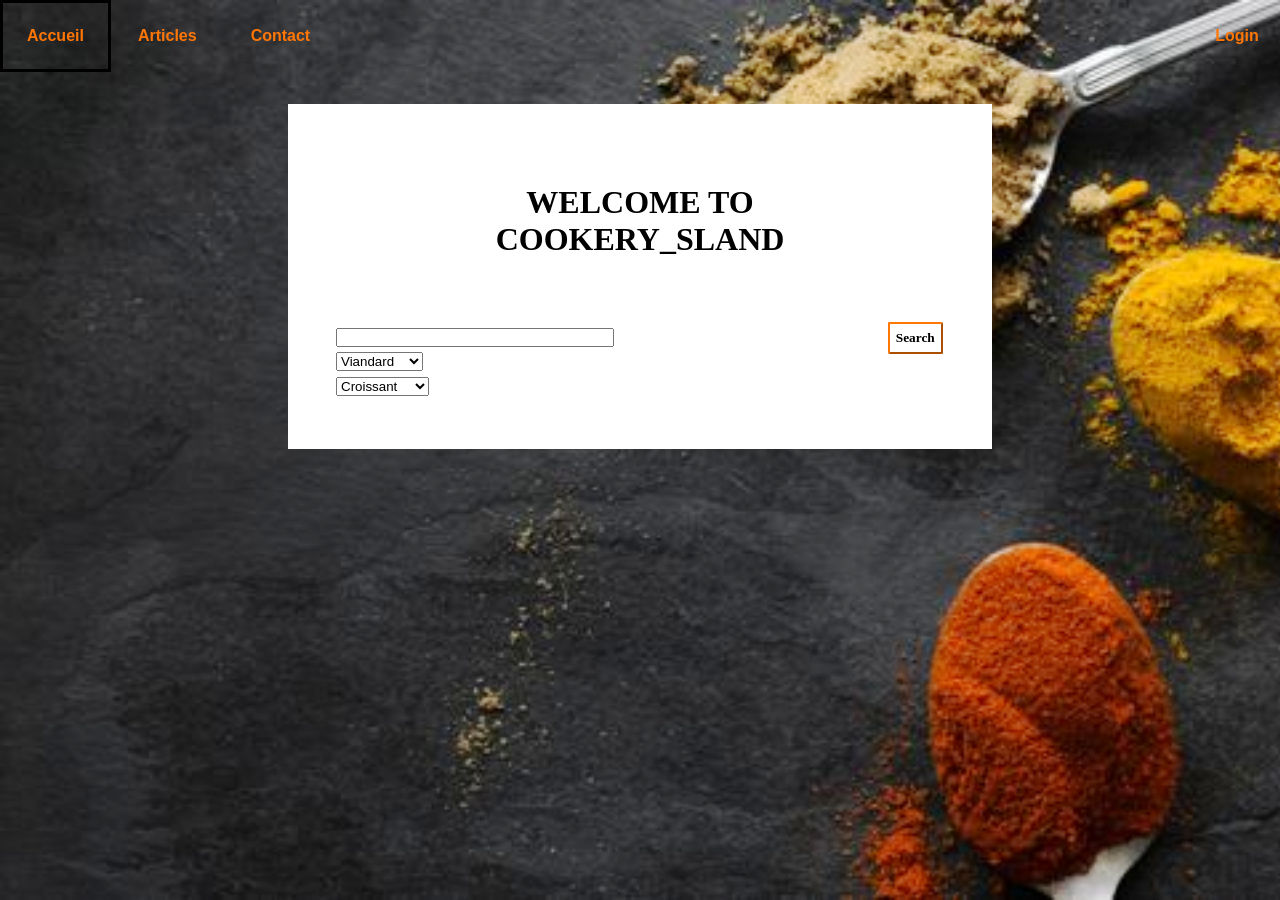
<file: index.html>
<!DOCTYPE html>
<html lang="en">
<head>
    <meta charset="UTF-8">
    <meta http-equiv="X-UA-Compatible" content="IE=edge">
    <meta name="viewport" content="width=device-width, initial-scale=1.0">
    <link rel="stylesheet" href="./style.css">
    <script defer src="./script.js"></script>

    <title>Accueil</title>
</head>
<body>
    <header>
        <nav id="NavigationBar">
            <div id="HamburgerMenu">
                <!-- We are swapping between the Hamburger button and the UnorderedList responsively -->
                <button id="HamburgerButton" class="navigational"><img src="./cache/icons_Hamburger.png" onclick="ToggleHamburger()"></button>
                <ul id="HamLinks" class="Collapsed">   
                    <li class="navigational selected"><a href="./index.html">Accueil</a></li>
                    <li class="navigational"><a href="./articles.html">Articles</a></li>
                    <li class="navigational"><a href="./contact.html">Contact</a></li>
                </ul>
            </div>
            <a id="Login" class="navigational" href="./login.html">Login</a>
        </nav>
    </header>

    <section id="Entrance" class="ContentBoxes">
        <h1>Welcome to Cookery_Sland</h1>
        <form id="SearchForm" action="articles.html?exemples=value">
            <div id="Entries">
                <input type="text" id="SearchEntry" name="SearchEntry" size="20" required>

                <div id="Options">
                    <select name="Category" id="Category">
                        <option value="Viandard">Viandard</option>
                        <option value="Végétarien">Végétarien</option>
                    </select>
        
                    <select name="Order" id="Order">
                        <option value="Croissant">Croissant</option>
                        <option value="Décroissant">Décroissant</option>
                    </select>
                </div>
            </div>

            <button>Search</button>
        </form>
    </section>
    
</body>
</html>
</file>
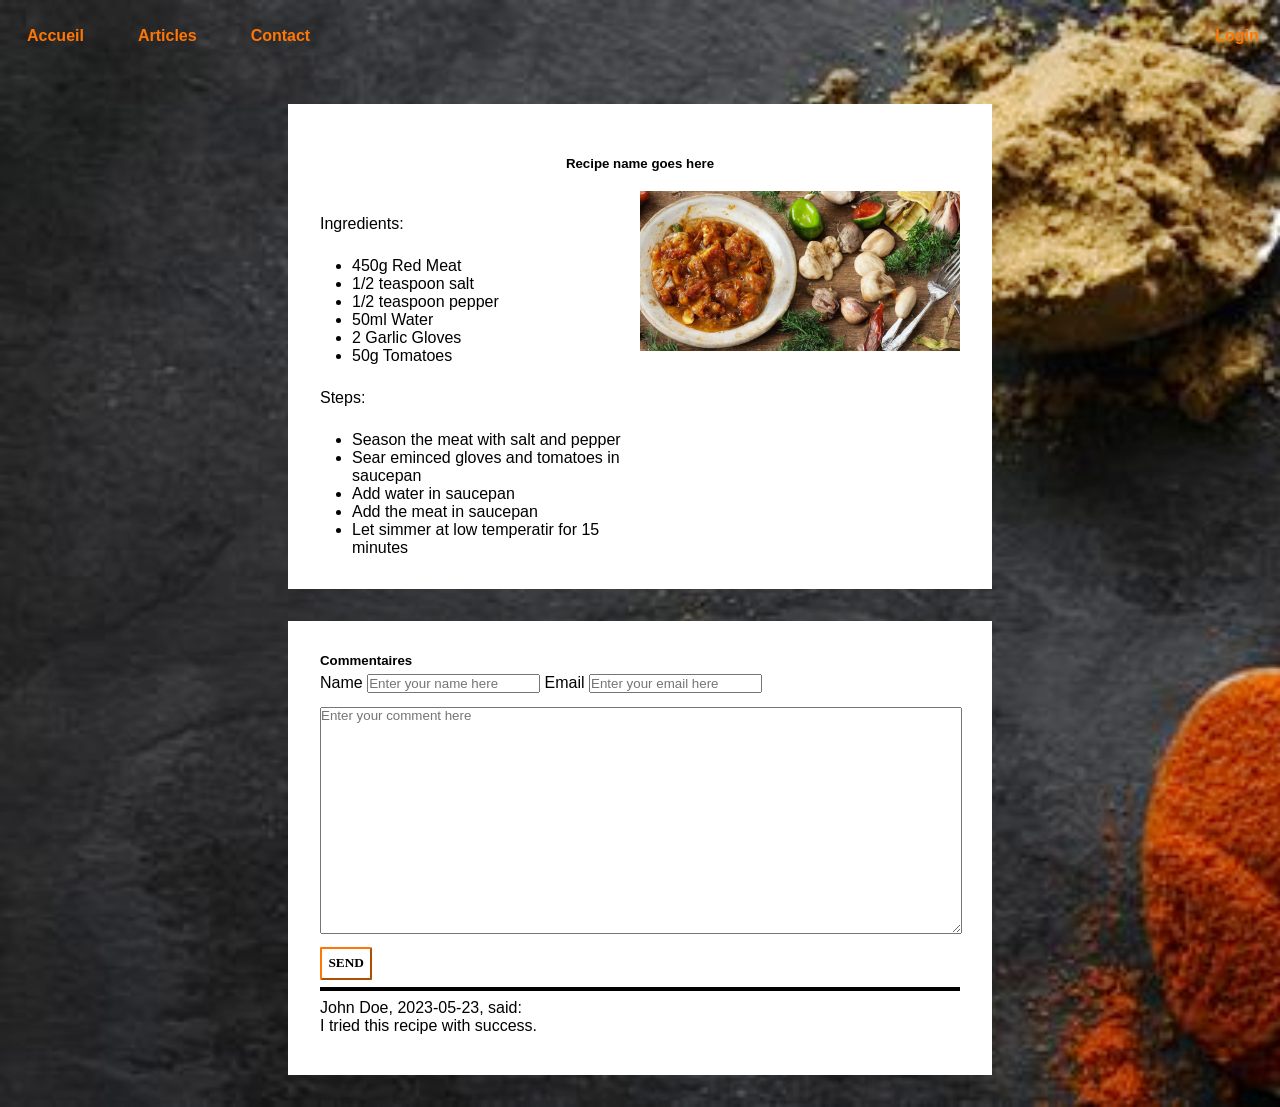
<file: article-individual.html>
<!DOCTYPE html>
<html lang="en">
<head>
    <meta charset="UTF-8">
    <meta http-equiv="X-UA-Compatible" content="IE=edge">
    <meta name="viewport" content="width=device-width, initial-scale=1.0">
    <link rel="stylesheet" href="./style.css">
    <script defer src="./script.js"></script>

    <title>Recipe #1</title>
</head>
<body>
    <header>
        <nav id="NavigationBar">
            <div id="HamburgerMenu">
                <!-- We are swapping between the Hamburger button and the UnorderedList responsively -->
                <button id="HamburgerButton" class="navigational"><img src="./cache/icons_Hamburger.png" onclick="ToggleHamburger()"></button>
                <ul id="HamLinks" class="Collapsed">   
                    <li class="navigational"><a href="./index.html">Accueil</a></li>
                    <li class="navigational"><a href="./articles.html">Articles</a></li>
                    <li class="navigational"><a href="./contact.html">Contact</a></li>
                </ul>
            </div>
            <a id="Login" class="navigational" href="./login.html">Login</a>
        </nav>
    </header>

    <section id="ArticleBox" class="ContentBoxes">
        <h5>Recipe name goes here</h5>

        <img id="ImagePreview" src="./cache/recipe1.jpeg">

        <div id="Instructions">
            <div id="Ingredients">
                <legend>Ingredients:</legend>
                <ul>
                    <li>450g Red Meat</li>
                    <li>1/2 teaspoon salt</li>
                    <li>1/2 teaspoon pepper</li>
                    <li>50ml Water</li>
                    <li>2 Garlic Gloves</li>
                    <li>50g Tomatoes</li>
                </ul>
            </div>
    
            <div id="Steps">
                <legend>Steps:</legend>
                <ul>
                    <li>Season the meat with salt and pepper</li>
                    <li>Sear eminced gloves and tomatoes in saucepan</li>
                    <li>Add water in saucepan</li>
                    <li>Add the meat in saucepan</li>
                    <li>Let simmer at low temperatir for 15 minutes</li>
                </ul>
            </div>
        </div>
    </section>

    <section id="CommentBox" class="ContentBoxes">
        <h5>Commentaires</h5>

        <form id="SendCommentForm">
            <label for="Name">Name</label>
            <input type="text" id="Name" name="Name" size="20" placeholder="Enter your name here" required>

            <label for="Email">Email</label>
            <input type="email" id="Email" name="Email" size="20" placeholder="Enter your email here" required>

            <textarea name="CommentBody" id="CommentBody" cols="45" rows="15" placeholder="Enter your comment here"></textarea>

            <button>SEND</button>
        </form>
        
        <hr>

        <div class="Comment">
            <span>John Doe, 2023-05-23, said:</span>
            <p>I tried this recipe with success.</p>
        </div>
    </section>
    
</body>
</html>
</file>
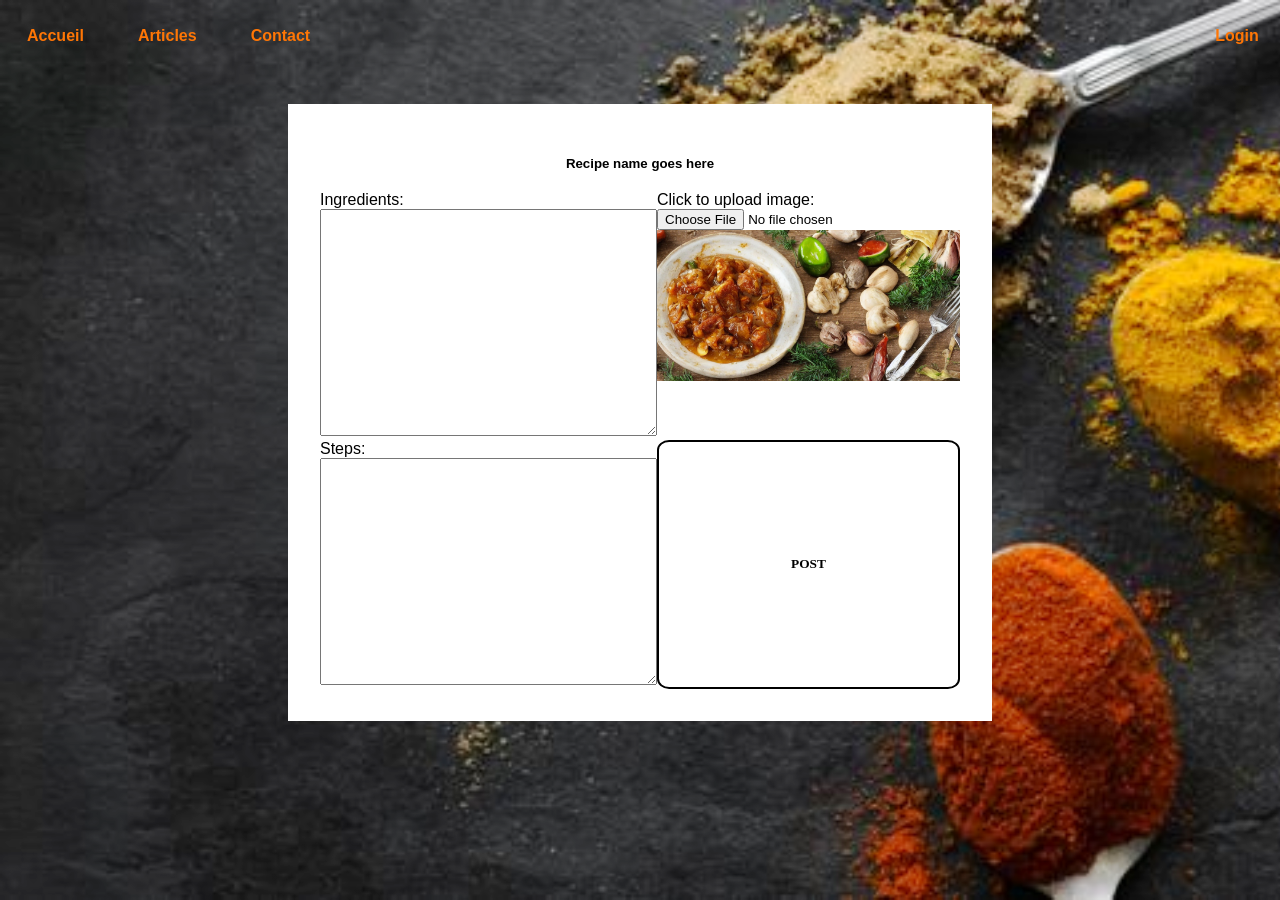
<file: article-post.html>
<!DOCTYPE html>
<html lang="en">
<head>
    <meta charset="UTF-8">
    <meta http-equiv="X-UA-Compatible" content="IE=edge">
    <meta name="viewport" content="width=device-width, initial-scale=1.0">
    <link rel="stylesheet" href="./style.css">
    <script defer src="./script.js"></script>

    <title>Redactor View</title>
</head>
<body>
    <header>
        <nav id="NavigationBar">
            <div id="HamburgerMenu">
                <!-- We are swapping between the Hamburger button and the UnorderedList responsively -->
                <button id="HamburgerButton" class="navigational"><img src="./cache/icons_Hamburger.png" onclick="ToggleHamburger()"></button>
                <ul id="HamLinks" class="Collapsed">   
                    <li class="navigational"><a href="./index.html">Accueil</a></li>
                    <li class="navigational"><a href="./articles.html">Articles</a></li>
                    <li class="navigational"><a href="./contact.html">Contact</a></li>
                </ul>
            </div>
            <a id="Login" class="navigational" href="./login.html">Login</a>
        </nav>
    </header>

    <section id="ArticleBox" class="ContentBoxes">
        <h5>Recipe name goes here</h5>

        <div id="InstructionsRedact">
            <form onsubmit="">
                <div>
                    <legend>Ingredients:</legend>
                    <textarea name="IngredientsList" id="IngredientsList" cols="40" rows="15"></textarea>
                </div>

                <div id="ImagePreviewRedact">
                    <legend>Click to upload image:</legend>
                    <input type="file" id="Image" name="Image" accept="image/png, image/jpeg">
                    <img src="./cache/recipe1.jpeg">
                </div>


                <div>
                    <legend>Steps:</legend>
                    <textarea name="StepsList" id="StepsList" cols="40" rows="15"></textarea>
                </div>

                <button id="PostButton">POST</button>

            </form>
        </div>
    </section>
</body>
</html>
</file>
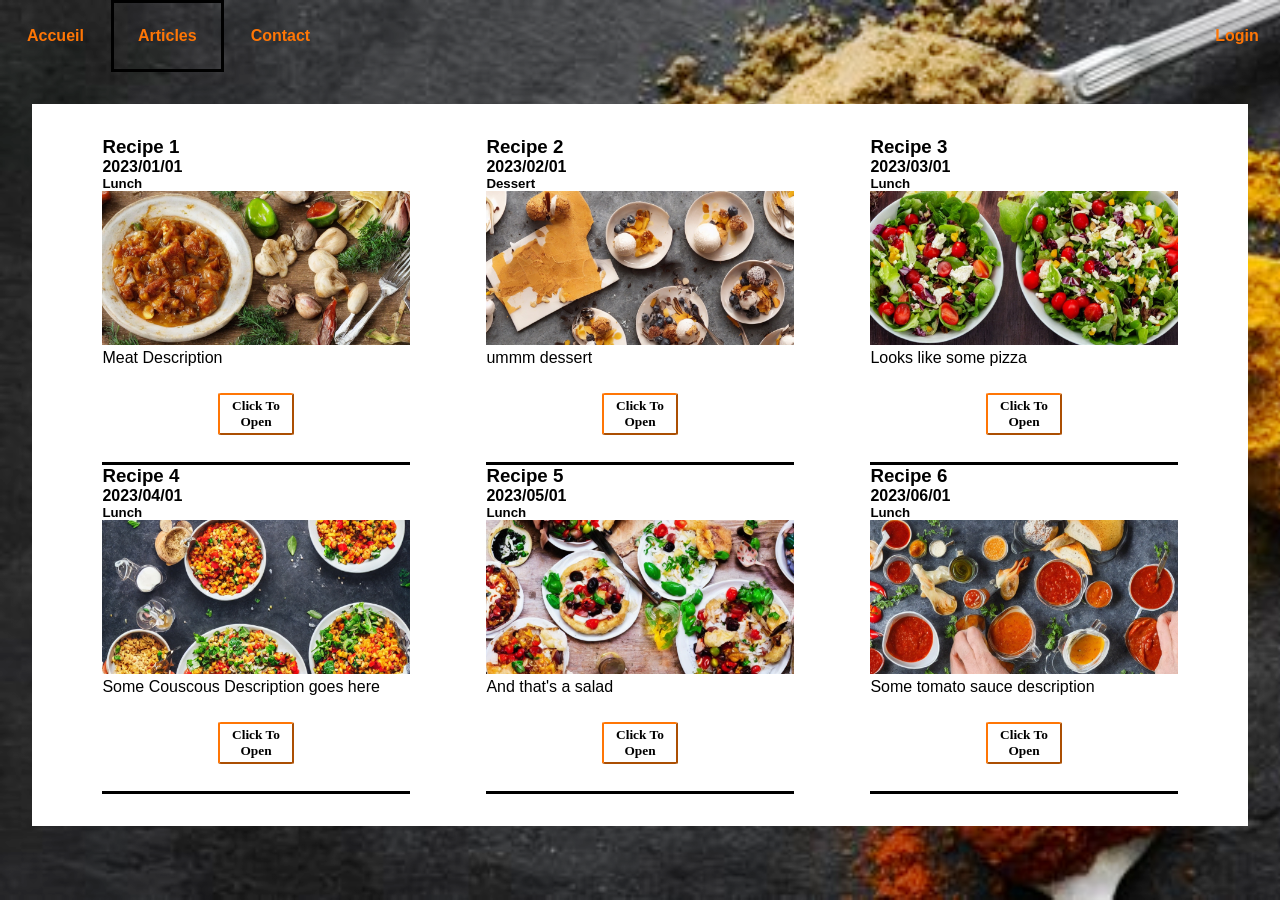
<file: articles-generator.html>
<!DOCTYPE html>
<html lang="en">
<head>
    <meta charset="UTF-8">
    <meta http-equiv="X-UA-Compatible" content="IE=edge">
    <meta name="viewport" content="width=device-width, initial-scale=1.0">
    <link rel="stylesheet" href="./style.css">
    <script defer src="./script.js"></script>

    <title>Articles</title>
</head>
<body>
    <header>
        <nav id="NavigationBar">
            <div id="HamburgerMenu">
                <!-- We are swapping between the Hamburger button and the UnorderedList responsively -->
                <button id="HamburgerButton" class="navigational"><img src="./cache/icons_Hamburger.png" onclick="ToggleHamburger()"></button>
                <ul id="HamLinks" class="Collapsed">   
                    <li class="navigational"><a href="./index.html">Accueil</a></li>
                    <li class="navigational selected"><a href="./articles.html">Articles</a></li>
                    <li class="navigational"><a href="./contact.html">Contact</a></li>
                </ul>
            </div>
            <a id="Login" class="navigational" href="./login.html">Login</a>
        </nav>
    </header>

    <!-- This is interesting: we could define in HTML a structure
        and clone it as many times we need it
        nevermind 'slots', just insert the data from Javascript when you generate an article
    -->
    
<!--
    <template id="Cooking-Article">
        <article>
            <h3>Recipe 1</h3>
            <h4>Date goes here</h4>
            <h5>Category</h5>
            <a href="./article-individual.html">
                <img src="./cache/recipe1.jpeg" alt="Picture Of Recipe 1">
            </a>
            <span>Description goes here</span>
            <button>Click To Open</button>
        </article>
    </template>
    
    <script>
        let template = document.getElementById("Cooking-Article");
        console.log(template);
        let templateContent = template.content;
        console.log(templateContent);
        document.body.appendChild(templateContent.cloneNode(true));
    </script>
-->
    
    <section id="ArticlesBox" class="ContentBoxes">
        
        <div id="TheArticles">
            <!-- <article>
                <h3>Recipe 1</h3>
                <h4>Date goes here</h4>
                <h5>Category</h5>
                <a href="./article-individual.html">
                    <img src="./cache/recipe1.jpeg" alt="Picture Of Recipe 1">
                </a>
                <span>Description goes here</span>
                <button>Click To Open</button>
            </article> -->
        </div>

        <!-- <button id="LoadMoreButton" onclick="LoadMore()">LOAD MORE<br>...</button> -->

    </section>

    <script defer>

        let FakeArticleData = [
            {
                Title : "Recipe 1",
                Date : "2023/01/01",
                Category : "Lunch",
                ImageLink : "./cache/recipe1.jpeg",
                Link : "./article-individual.html",
                Description : "Meat Description"
            },
            {
                Title : "Recipe 2",
                Date : "2023/02/01",
                Category : "Dessert",
                ImageLink : "./cache/recipe2.jpeg",
                Link : "./article-individual.html",
                Description : "ummm dessert"
            },
            {
                Title : "Recipe 3",
                Date : "2023/03/01",
                Category : "Lunch",
                ImageLink : "./cache/recipe3.jpeg",
                Link : "./article-individual.html",
                Description : "Looks like some pizza"
            },
            {
                Title : "Recipe 4",
                Date : "2023/04/01",
                Category : "Lunch",
                ImageLink : "./cache/recipe4.jpeg",
                Link : "./article-individual.html",
                Description : "Some Couscous Description goes here"
            },
            {
                Title : "Recipe 5",
                Date : "2023/05/01",
                Category : "Lunch",
                ImageLink : "./cache/recipe5.jpeg",
                Link : "./article-individual.html",
                Description : "And that's a salad"
            },
            {
                Title : "Recipe 6",
                Date : "2023/06/01",
                Category : "Lunch",
                ImageLink : "./cache/recipe6.jpeg",
                Link : "./article-individual.html",
                Description : "Some tomato sauce description"
            }
        ];


        function GenerateArticles(ArticlesData)
        {
            let ArticlesBox = document.getElementById("TheArticles");

            // for (let Index = 1; Index <= ArticlesData.length; Index++) {
            ArticlesData.forEach((Each, Index) => {

                let NewArticle = document.createElement("article");
                NewArticle.id = `recipe${Index + 1}`;

                let Title = document.createElement("h3");
                Title.innerHTML = Each.Title;

                let Date = document.createElement("h4");
                Date.innerHTML = Each.Date;

                let Category = document.createElement("h5");
                Category.innerHTML = Each.Category;

                let Anchor = document.createElement("a");
                Anchor.href = Each.Link;

                let Image = document.createElement("img");
                Image.src= Each.ImageLink;
                Image.alt=`Picture Of ${Each.Title}`;
                
                Anchor.append(Image);

                let Description = document.createElement("span");
                Description.innerHTML = Each.Description;

                let Button = document.createElement("button");
                Button.innerHTML = "Click To Open";

                NewArticle.append(Title, Date, Category, Anchor, Description, Button);

                // ArticlesBox.append(NewArticle);
                // ArticlesBox.insertAdjacentElement("beforeend", NewArticle);
                ArticlesBox.appendChild(NewArticle);
            });
        }

        GenerateArticles(FakeArticleData);



        let LoadMore = function (){
            //in this example we'll simply pretend to fetch results
            //and claims everything has been loaded
            //also kill the button

            let LoadMoreButton = document.getElementById("LoadMoreButton");

            LoadMoreButton.removeEventListener('click', LoadMore);

            LoadMoreButton.innerHTML = "Fetching<br>...";

            setTimeout(()=>{
                LoadMoreButton.innerHTML = "All articles has been loaded";
            }, "2000");
        }
    </script>
</body>
</html>
</file>
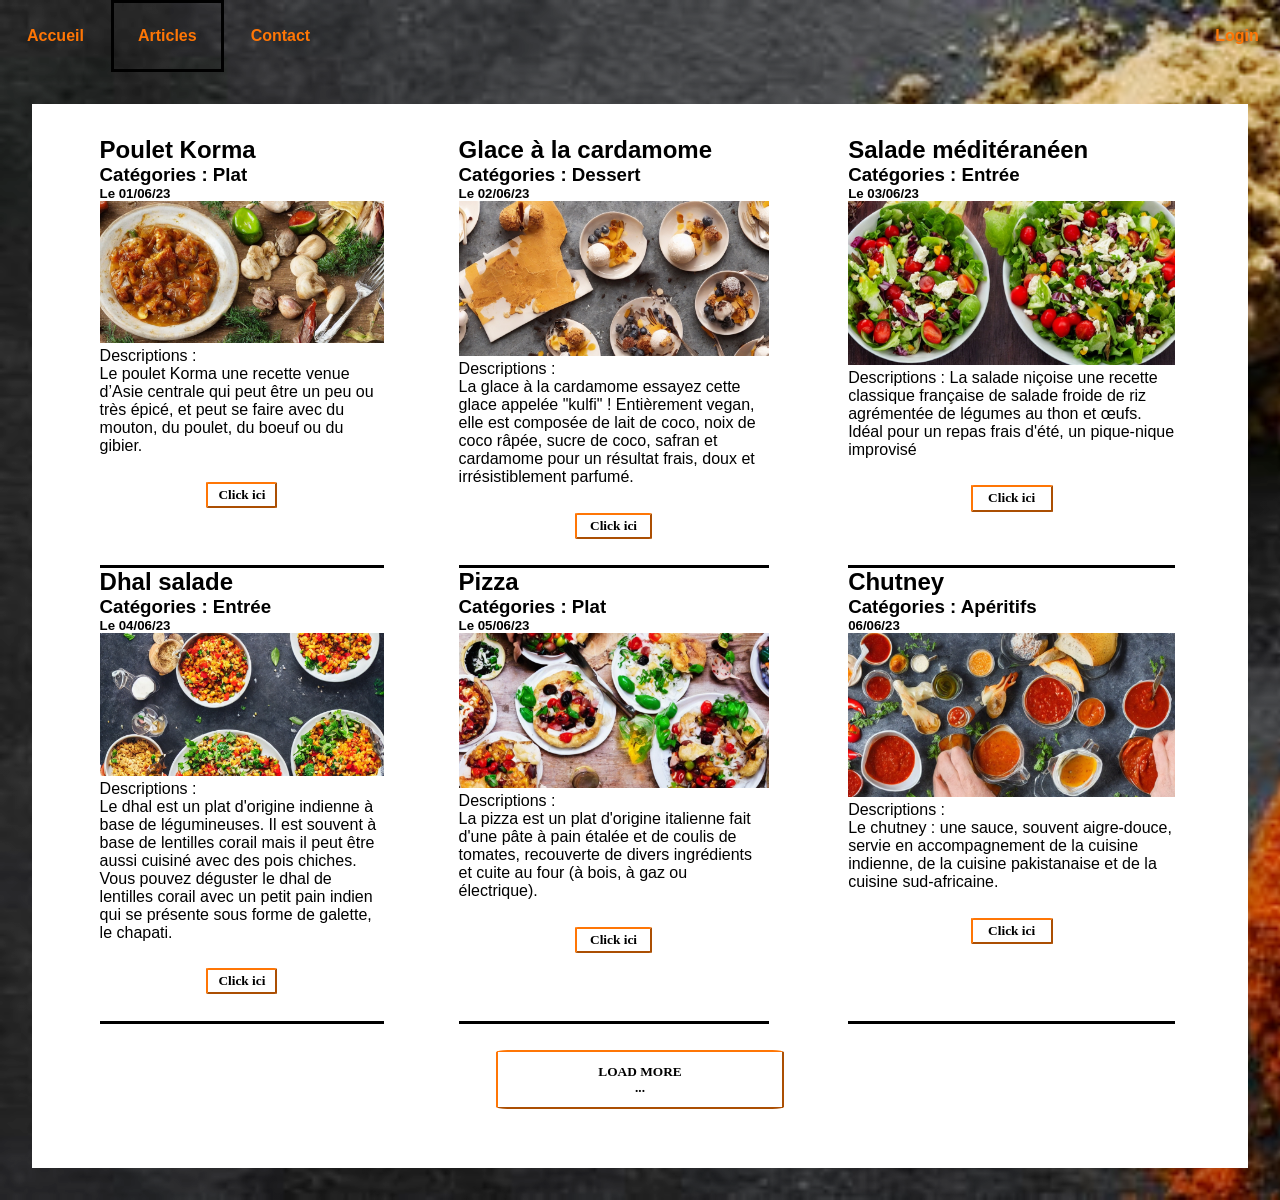
<file: articles.html>
<!DOCTYPE html>
<html lang="en">
<head>
    <meta charset="UTF-8">
    <meta http-equiv="X-UA-Compatible" content="IE=edge">
    <meta name="viewport" content="width=device-width, initial-scale=1.0">
    <link rel="stylesheet" href="./style.css">
    <script defer src="./script.js"></script>

    <title>Articles</title>
</head>
<body>
    <header>
        <nav id="NavigationBar">
            <div id="HamburgerMenu">
                <!-- We are swapping between the Hamburger button and the UnorderedList responsively -->
                <button id="HamburgerButton" class="navigational"><img src="./cache/icons_Hamburger.png" onclick="ToggleHamburger()"></button>
                <ul id="HamLinks" class="Collapsed">   
                    <li class="navigational"><a href="./index.html">Accueil</a></li>
                    <li class="navigational selected"><a href="./articles.html">Articles</a></li>
                    <li class="navigational"><a href="./contact.html">Contact</a></li>
                </ul>
            </div>
            <a id="Login" class="navigational" href="./login.html">Login</a>
        </nav>
    </header>
    
    <section id="ArticlesBox" class="ContentBoxes">
        
        <div id="TheArticles">
            <article>
                <h2>Poulet Korma </h2>
                <h3>Catégories : Plat</h3>
                <h5>Le 01/06/23 </h5>
                <a href="./article-individual.html">
                    <img src="./cache/recipe1.jpeg" alt="Picture Of Recipe">
                </a>
                <span>Descriptions :
                <br>Le poulet Korma une recette venue d’Asie centrale qui 
                peut être un peu ou très épicé, et peut se faire avec du mouton,
                du poulet, du boeuf ou du gibier.
                </span>
                <button>Click ici</button>
            </article>
    
            <article>
               
                <h2>Glace à la cardamome </h2>
                <h3>Catégories : Dessert</h3>
                <h5>Le 02/06/23 </h5>
                <a href="./article-individual.html">
                    <img src="./cache/recipe2.jpeg" alt="Picture Of Recipe">
                </a>
                <span>Descriptions :
                <br>La glace à la cardamome essayez cette glace appelée "kulfi" ! Entièrement vegan, elle est composée de lait de coco, noix de coco râpée, 
                sucre de coco, safran et cardamome pour un résultat frais, doux et irrésistiblement parfumé.
                </span>
                <button>Click ici</button>
            </article>
    
            <article>
                <h2>Salade méditéranéen </h2>
                <h3>Catégories : Entrée</h3>
                <h5>Le 03/06/23 </h5>
                <a href="./article-individual.html">
                    <img src="./cache/recipe3.jpeg" alt="Picture Of Recipe">
                </a>
                <span>Descriptions :
                La salade niçoise une recette classique française de salade froide
                de riz agrémentée de légumes au thon et œufs. Idéal pour un repas frais d'été,
                un pique-nique improvisé 
                </span>
                <button>Click ici</button>
            </article>
    
            <article>
                <h2>Dhal salade </h2> 
                <h3>Catégories : Entrée</h3>
                <h5>Le 04/06/23 </h5>
                <a href="./article-individual.html">
                    <img src="./cache/recipe4.jpeg" alt="Picture Of Recipe">
                </a>
                <span>Descriptions :
                <br>
                Le dhal est un plat d'origine indienne à base de légumineuses.
                Il est souvent à base de lentilles corail mais
                il peut être aussi cuisiné avec des pois chiches.
                Vous pouvez déguster le dhal de lentilles corail avec un petit pain indien
                qui se présente sous forme de galette, le chapati.
                </span>
                <button>Click ici</button>
            </article>
    
            <article> 
                <h2>Pizza </h2>
                <h3>Catégories : Plat</h3>
                <h5>Le 05/06/23 </h5>
                <a href="./article-individual.html">
                    <img src="./cache/recipe5.jpeg" alt="Picture Of Recipe">
                </a>
                <span>Descriptions :
                <br>La pizza est un plat d'origine italienne fait d'une pâte à pain étalée et de coulis de tomates,
                recouverte de divers ingrédients et cuite au four (à bois, à gaz ou électrique).
                </span>
                <button>Click ici</button>
            </article>
    
            <article>
                <h2>Chutney </h2>
                <h3>Catégories : Apéritifs</h3>
                <h5>06/06/23 </h5>
                <a href="./article-individual.html">
                    <img src="./cache/recipe6.jpeg" alt="Picture Of Recipe">
                </a>
                <span>Descriptions :
                <br>Le chutney : une sauce, souvent aigre-douce, servie en accompagnement
                de la cuisine indienne, de la cuisine pakistanaise et de la cuisine sud-africaine.
                </span>
                <button>Click ici</button>
            </article>
        </div>

        <button id="LoadMoreButton" onclick="LoadMore()">LOAD MORE<br>...</button>

    </section>

    <script defer>
        let LoadMore = function (){
            //in this example we'll simply pretend to fetch results
            //and claims everything has been loaded
            //also kill the button


            let LoadMoreButton = document.getElementById("LoadMoreButton");

            LoadMoreButton.removeEventListener('click', LoadMore);

            LoadMoreButton.innerHTML = "Fetching<br>...";

            setTimeout(()=>{
                LoadMoreButton.innerHTML = "All articles has been loaded";
            }, "2000");
        }

        let AllButtons = document.querySelectorAll("article button");

        AllButtons.forEach((EachButton) => {
            EachButton.addEventListener("click", (Event)=>{
                console.log(EachButton.parentElement);

                const Forward = EachButton.parentElement.getElementsByTagName("a")[0].href;

                location.href = Forward;
            })
        });
    </script>
</body>
</html>
</file>
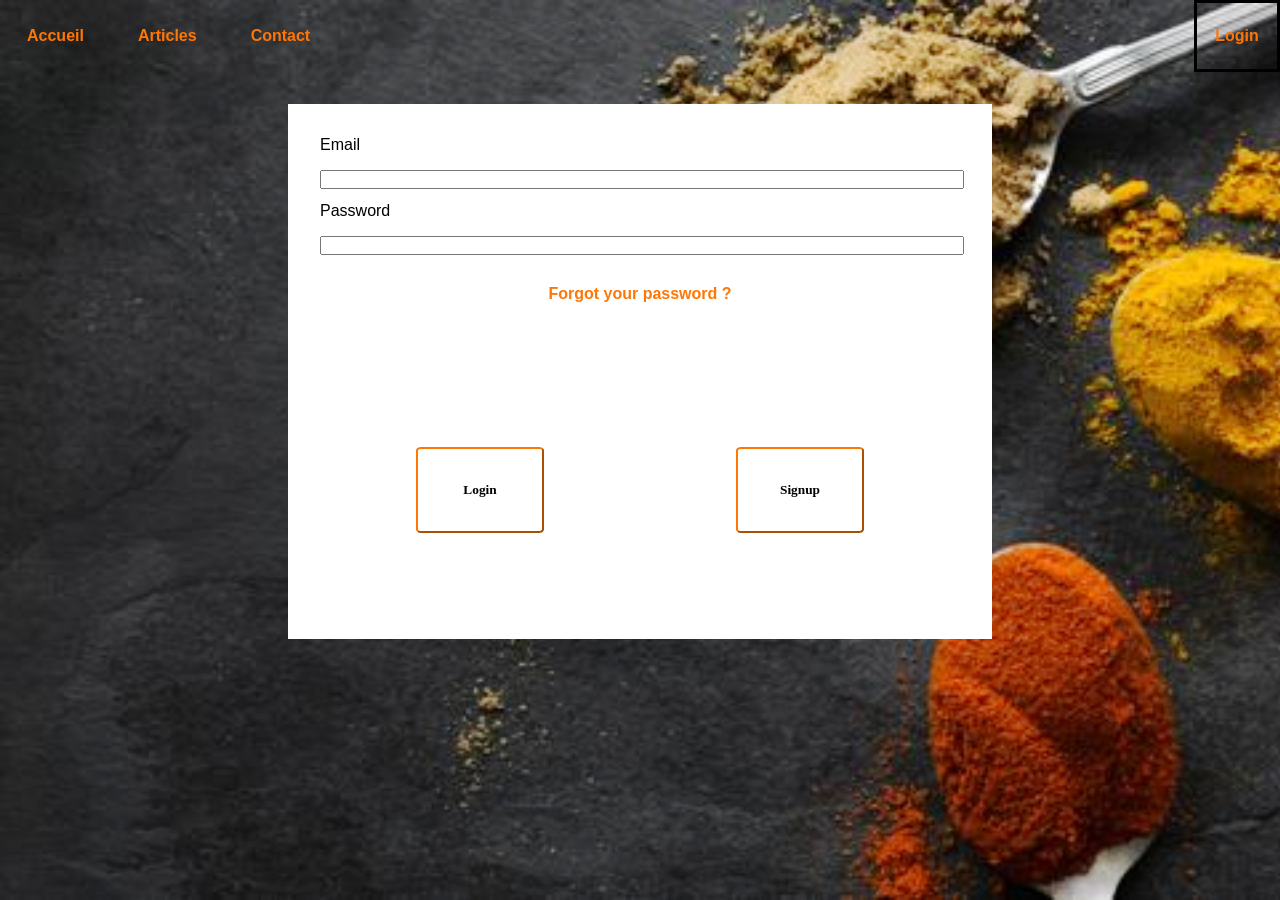
<file: login.html>
<!DOCTYPE html>
<html lang="en">
<head>
    <meta charset="UTF-8">
    <meta http-equiv="X-UA-Compatible" content="IE=edge">
    <meta name="viewport" content="width=device-width, initial-scale=1.0">
    <link rel="stylesheet" href="./style.css">
    <script defer src="./script.js"></script>

    <title>Login</title>
</head>
<body>
    <header>
        <nav id="NavigationBar">
            <div id="HamburgerMenu">
                <!-- We are swapping between the Hamburger button and the UnorderedList responsively -->
                <button id="HamburgerButton" class="navigational"><img src="./cache/icons_Hamburger.png" onclick="ToggleHamburger()"></button>
                <ul id="HamLinks" class="Collapsed">   
                    <li class="navigational"><a href="./index.html">Accueil</a></li>
                    <li class="navigational "><a href="./articles.html">Articles</a></li>
                    <li class="navigational"><a href="./contact.html">Contact</a></li>
                </ul>
            </div>
            <a id="Login" class="navigational selected" href="./login.html">Login</a>
        </nav>
    </header>

    <section id="LoginBox" class="ContentBoxes">
        <form action="#">
            <label for="Email">Email</label>
            <input type="email" name="Email" id="Email" size="90">

            <label for="Password">Password</label>
            <input type="password" name="Password" id="Password" size="90">

            <a>Forgot your password ?</a>

            <div id="TheButtons">
                <button>Login</button>
                <button>Signup</button>
            </div>
        </form>
    </section>
    
</body>
</html>
</file>
<file: style.css>
/* Default: */

* {
    font-family: 'roboto', sans-serif;
    padding: 0;
    margin: 0;
    /* box-sizing: border-box; */
    /* box-sizing: content-box; */
}

html {
    /* height: 100%; */
}

body{
    min-height: 100vh;

    /* background-image: linear-gradient(to right, rgba(255, 255, 255, 0.215) 100% 100%), url('./cache/Bakcrground2.jpg'); */
    /* background-size: 100% 300%; */
    /* background: linear-gradient(0.25turn, #c1bbb6, #fdc789, #f69d3c); */
    /* background: linear-gradient(to left, #fff4f4, #fadbdb 50%, #eee 75%, #ffdbdb 75%); */

    object-fit: fill;
    /* object-position: 50% 50%; */
    background-image: linear-gradient(to right, rgba(255, 255, 255, 0.215) 100% 100%), url('./cache/background3.jpeg');
    background-size: cover;
    background-blend-mode: overlay;
    background-repeat: no-repeat;
}

h1 {
    font-size: xx-large;
    text-transform: uppercase;
}

a {
    /* color: #ff0303; */
    color: #ff7605;
    font-weight: bold;
    text-decoration: none;
    justify-content: center;
}

a:hover {
    text-decoration: underline;
    justify-content: center;

    /* cursor: pointer; */
}

button {
    /* background: none;
    border: none; */
    background: transparent;
    border-radius: 4%; 
    border-color: rgb(255, 118, 5);
    color: rgb(0, 0, 0); 
    font-family: 'Vollkorn';
    font-weight: bold;

    padding: 1%;
}

button:hover {
    /* background: green; */
    text-decoration: underline;
    cursor: pointer;
}

section {
    border: 3px;
    background-color: white;
}

hr {
    border: black solid 2px;
}

footer {
    margin: 2em auto;
    width: 30%;
    color: aliceblue;
}




/* Navigation Bar: */

#NavigationBar {
    display: flex;
}

nav .navigational{
    display: inline-flex;
    padding: 1.5em;
    border: transparent solid 3px;
}

nav .navigational.selected {
    border: black solid 3px;
}

#HamburgerMenu {
    width: 94.5%;
}

#HamburgerButton {
    display: none;
}

#HamburgerButton img {
    width: 8%;
}

#HamLinks {
    display: flex;
    flex-direction: row;
}

#Login {
    width: 2.5%;
}

@media (max-width: 900px) {
    #HamburgerButton {
        display: flex;
    }

    nav .navigational{
        display: inline-flex;
        padding: 0.8em;
    }

    #HamLinks {
        flex-direction: column;
    }

    #HamLinks.Collapsed {
        display: none;
    }

    #HamLinks.Visible {
        display: flex;
    }
    
    #Login {
        height: 100%;
        width: 8.5%;
    }
}


/* Home: Search Form  */

#Entrance {
    display: block;
    /* margin: auto; */
    /* margin: auto auto 0% auto;; */
    width: 50%;
    /* background-image: linear-gradient(to bottom, rgba(204, 203, 202, 0.718), rgba(66, 65, 54, 0.579)); */
}

#Entrance h1 {
    padding: 1.5em 0;
    display: block;
    margin: auto;
    width: 70%;
    text-align: center;  
    border-radius: 10%;
    font-family: 'Pacifico', cursive;
}

@media (max-width: 900px) {
    #Entrance h1 {
        font-size: smaller;
        width: 105%;
    }
}

#Entrance form {
    display: block;
    margin: auto;
    /* width: 75%; */
    padding: 1em;
}

#Entries {
    width: 90%;
    display: inline-grid;
}

#Entries input {
    width: 50%;
}

#Options {
    width: 15%;
}

#Options select {
    display: block;
    margin-top: 0.4em;
    margin-bottom: 0.4em;
    margin-left: 0;
    margin-right: 0;
}

#Entrance form button {
    display: inline;
}

@media (max-width: 900px) {

    #Entrance form * {
        /* display: inline; */
        width: 90%;
        /* margin: 0 auto ; */
    }
}

/* Contact Page */

.ContactField {
    width: 75%;

    margin: 4em 2em;
}



/* Individual Article: main body */

#ArticleBox h5 {
    padding: 1.5em 0;
    display: block;
    margin: auto;
    width: 70%;
    text-align: center;
}

#ImagePreview {
    width: 50%;
    float: right;
}

#ImagePreview img {
    width: 100%;
}


#Instructions {
    width: 50%;
}

#Steps, #Ingredients {
    margin-right: 1em;
}

#Instructions li {
    margin-left: 2em;
}

#Instructions legend {
    margin-top: 1.5em;
    margin-bottom: 1.5em;
}

@media (max-width: 900px) {
    #ArticleBox img {
        width: 100%;
        display: block;
        float: none;
    }

    #Instructions {
       display: inline;
    }
}

/* Individual Article: Comments */

.ContentBoxes {
    width: 50%;
    margin: 2em auto;
    padding: 2em;

    display: block;
}

#CommentBox textarea {
    display: block;
}

#CommentBody {
    width: 100%;
}

#SendCommentForm * {
    margin-top: 0.5em;
    margin-bottom: 0.5em;
}

.Comment {
    margin-top: 0.5em;
    margin-bottom: 0.5em;

}

#PostButton {
    border: black solid 2px;
}


#InstructionsRedact form {
    display: grid;
    grid-template-columns: auto auto;
}

#ImagePreviewRedact {
    width: 100%;
    /* float: right; */
}

#ImagePreviewRedact img {
    width: 100%;
}


/* Login Page */

#LoginBox form {
    display: grid;
    justify-content: center;
}

#LoginBox form label, #LoginBox form input{
    /* margin-top: 1.5em; */
    margin-bottom: 1em;
}

#LoginBox input {
    display: block;
    width: 100%;
    margin: auto;
}

#LoginBox a {
    display: block;
    width: 30%;
    margin: auto;
    text-align: center;

    margin-top: 1em;
    margin-bottom: 1em;
}

#TheButtons {
    display: flex;
    margin-top: 8em;
    margin-bottom: 8em;

    height: 30%;
}

#LoginBox button {
    display: inline;
    /* width: 49%; */
    /* border: black solid 2px; */

    width: 20%;
    margin: 0 auto;
}

@media (max-width: 900px) {

    #LoginBox button {
        width: 40%;
    }

}


/* Articles Page */

#ArticlesBox {
    width: 90%;

    justify-items: center;
}

#TheArticles {
    display: grid;
    grid-template-columns: auto auto auto;

    justify-items: center;
}

#ArticlesBox article {
    width: 80%;
    border-bottom: 3px solid black;
}

#ArticlesBox article a img {
    width: 100%;
}

#ArticlesBox button {
    display: block;
    width: 25%;
    margin: 2em auto;

    /* padding: 0.4em; */
}

@media (max-width: 900px) {

    #TheArticles {
        display: block;
        /* width: 90%;
        margin-left: auto;
        margin-right: auto; */
    }

    #TheArticles article {
        width: 90%;
        margin-left: auto;
        margin-right: auto;
    }

}
</file>
